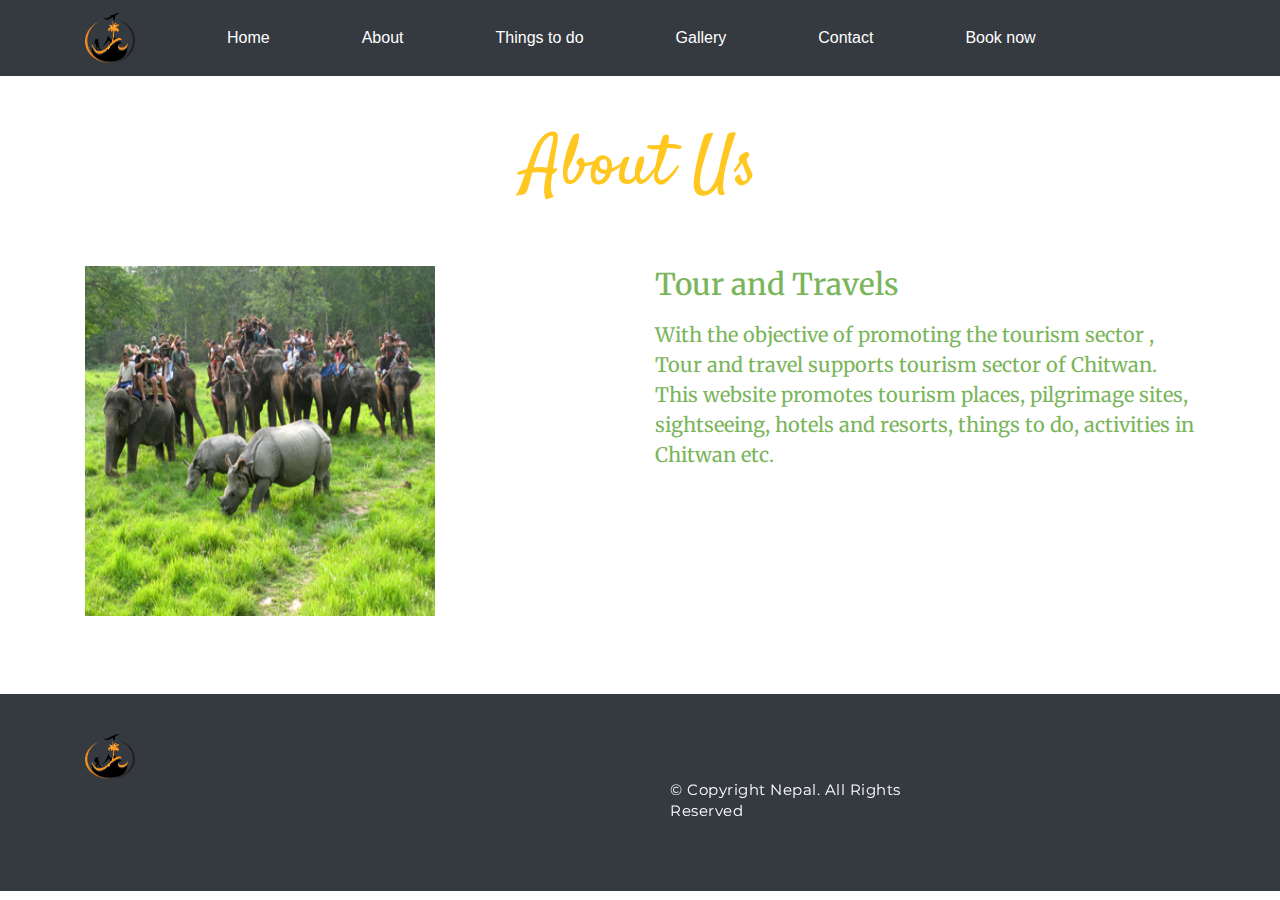
<file: about.html>
<!DOCTYPE html>
<html>
<head>
  <meta charset="utf-8">
   <!-- Bootstrap CSS -->
    <link rel="stylesheet" href="https://stackpath.bootstrapcdn.com/bootstrap/4.4.1/css/bootstrap.min.css" integrity="sha384-Vkoo8x4CGsO3+Hhxv8T/Q5PaXtkKtu6ug5TOeNV6gBiFeWPGFN9MuhOf23Q9Ifjh" crossorigin="anonymous">
    <link href="https://unpkg.com/aos@2.3.1/dist/aos.css" rel="stylesheet">
    <link rel="stylesheet" type="text/css" href="css/style.css">
  <title></title>
</head>

<body>
  <nav class="navbar navbar-expand-lg navbar-dark bg-dark">

    <div class="container bg">
      <a class="navbar-brand" href="index.html">
  <img draggable="false" src="images/logo.png" alt="Logo" class="img-responsive" ></a>
  <button class="navbar-toggler" type="button" data-toggle="collapse" data-target="#navbarSupportedContent" aria-controls="navbarSupportedContent" aria-expanded="false" aria-label="Toggle navigation">
    <span class="navbar-toggler-icon"></span>
  </button>

  <div class="collapse navbar-collapse" id="navbarSupportedContent">
  
   <ul class="nav justify-content-end">
    <li class="nav-item">
    <a class="nav-link active" href="index.html">Home</a>
  </li>
  <li class="nav-item">
    <a class="nav-link active" href="about.html">About</a>
  </li>
  <li class="nav-item">
    <a class="nav-link" href="things.html">Things to do</a>
  </li>
  <li class="nav-item">
    <a class="nav-link" href="index.html">Gallery</a>
  </li>
   <li class="nav-item">
    <a class="nav-link" href="contact.html">Contact</a>
  </li>
   <li class="nav-item">
    <a class="nav-link" href="book.html">Book now </a>
  </li>
</ul>
</div>
</div>
</nav>
<h3>About Us</h3>
<div class="container pt-5 pb-5">
    <div class="row">
      <div class="col-md-6">
        <img src="images/i.jpg" width="350px" height="350px">
        </div>
        <div class="col-md-6 ">
         <h4>Tour and Travels</h4>
           <p>With the objective of promoting the tourism sector , Tour and travel supports tourism sector of Chitwan. This website promotes tourism places, pilgrimage sites, sightseeing, hotels and resorts, things to do, activities in Chitwan etc.
           </p>
        </div>
    </div>
  </div>
  
</div>
<footer>
  <div class="container bg7">
    <div class="row">
    <div class="col-md-6">
      <div data-aos="zoom-in-right"
      data-aos-easing="linear"
      data-aos-duration="1500">
     <a href="index.html">
        <img src="images/logo.png">
      </a>
    </div>
  </div>
    <div class="col-md-6 foot">
      <div class="col-md-6">
      <div data-aos="zoom-in-left"
      data-aos-easing="linear"
      data-aos-duration="1500">
           <span>&#xf099;</span>
           <span>&#xf17d;</span>
           <span>&#xf27d;</span>
           <span>&#xf16d;</span><br><br>
             © Copyright Nepal. All Rights Reserved
        </div>
    </div>
  </div>
  </div>
</footer>
<script src="https://unpkg.com/aos@2.3.1/dist/aos.js"></script>
<script>
  AOS.init();
</script>
<script>
      $(window).scroll(function(){
        $('nav').toggleClass('scrolled',$(this).scrollTop()>100);
         })
    </script>
</body>
</html>
</file>
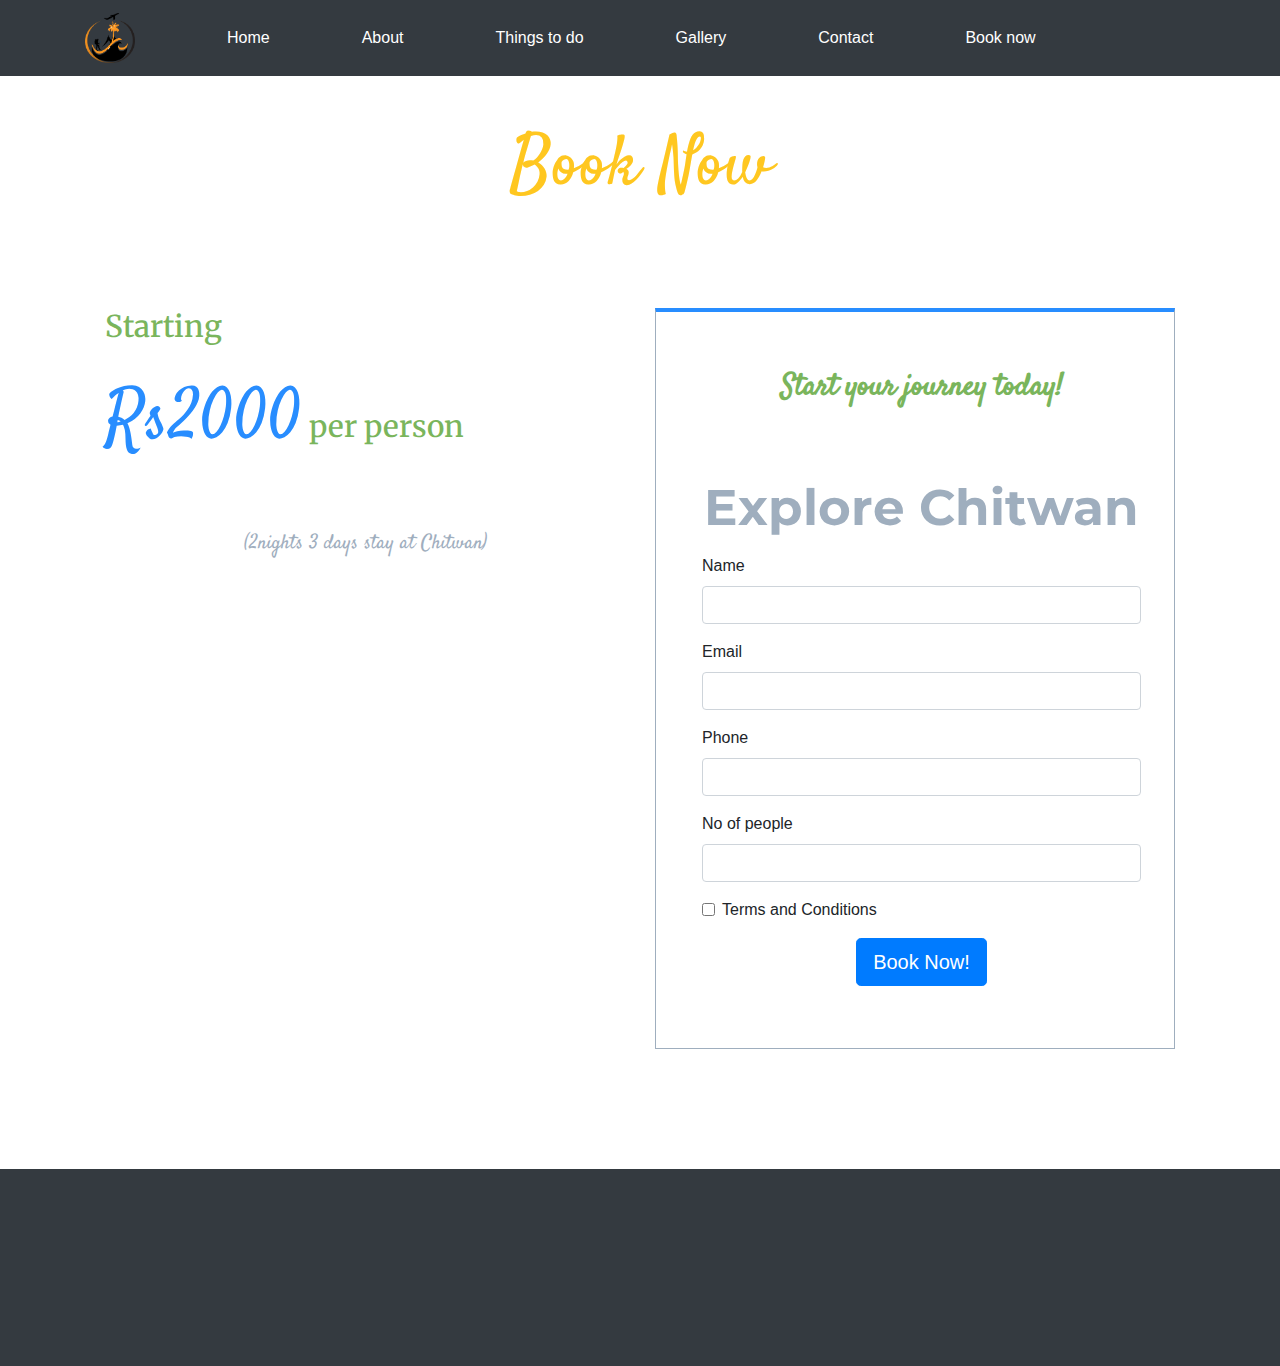
<file: book.html>
<!DOCTYPE html>
<html>
<head>
	<meta charset="utf-8">
	 <!-- Bootstrap CSS -->
    <link rel="stylesheet" href="https://stackpath.bootstrapcdn.com/bootstrap/4.4.1/css/bootstrap.min.css" integrity="sha384-Vkoo8x4CGsO3+Hhxv8T/Q5PaXtkKtu6ug5TOeNV6gBiFeWPGFN9MuhOf23Q9Ifjh" crossorigin="anonymous">
    <link href="https://unpkg.com/aos@2.3.1/dist/aos.css" rel="stylesheet">
    <link rel="stylesheet" type="text/css" href="css/style.css">
	<title></title>
</head>

<body>
	<nav class="navbar navbar-expand-lg navbar-dark bg-dark">

    <div class="container bg">
      <a class="navbar-brand" href="index.html">
  <img draggable="false" src="images/logo.png" alt="Logo" class="img-responsive" ></a>
  <button class="navbar-toggler" type="button" data-toggle="collapse" data-target="#navbarSupportedContent" aria-controls="navbarSupportedContent" aria-expanded="false" aria-label="Toggle navigation">
    <span class="navbar-toggler-icon"></span>
  </button>

  <div class="collapse navbar-collapse" id="navbarSupportedContent">
   <ul class="nav justify-content-end">
    <li class="nav-item">
    <a class="nav-link active" href="index.html">Home</a>
  </li>
  <li class="nav-item">
    <a class="nav-link active" href="about.html">About</a>
  </li>
  <li class="nav-item">
    <a class="nav-link" href="things.html">Things to do</a>
  </li>
  <li class="nav-item">
    <a class="nav-link" href="index.html">Gallery</a>
  </li>
   <li class="nav-item">
    <a class="nav-link" href="contact.html">Contact</a>
  </li>
   <li class="nav-item">
    <a class="nav-link" href="book.html">Book now </a>
  </li>
</ul>
</div>
</div>
</nav>
<h3>Book Now</h3>
<section id="packages">
  <div class="container bg4">
    <div class="row">
      <div class="col-md-6">
        <h4>Starting<br><br> <span>Rs2000</span> per person<br> </h4> <h3>(2nights 3 days stay at Chitwan)</h3>
      </div>
      <div class="col-md-6">
        <div class="contact-form">
        <form>
          <p>Start your journey today!</p>
          <h3>Explore Chitwan</h3>
          <div class="form-group">
    <label for="exampleInputText">Name</label>
     <input type="text" class="form-control" id="exampleInputName">
   </div>
  <div class="form-group">
    <label for="exampleInputEmail1">Email</label>
    <input type="email" class="form-control" id="exampleInputEmail1" aria-describedby="emailHelp">
    
  </div>
  <div class="form-group">
    <label for="exampleInputText">Phone</label>
     <input type="text" class="form-control" id="exampleInputText">
   </div>
    <div class="form-group">
    <label for="exampleInputNumber">No of people</label>
     <input type="number" class="form-control" id="exampleInputNumber">
   </div>
  <div class="form-group form-check">
    <input type="checkbox" class="form-check-input" id="exampleCheck1">
    <label class="form-check-label" for="exampleCheck1">Terms and Conditions</label>
  </div>
  <div class="text-center">
  <button type="submit" class="btn btn-primary btn-lg button">Book Now!</button>
</div>
</form>
</div>
      </div>
    </div>
  </div>
</section>
  <footer>
  <div class="container bg7">
    <div class="row">
    <div class="col-md-6">
      <div data-aos="zoom-in-right"
      data-aos-easing="linear"
      data-aos-duration="1500">
     <a href="index.html">
        <img src="images/logo.png">
      </a>
    </div>
  </div>
    <div class="col-md-6">
      <div class="col-md-6">
      <div data-aos="zoom-in-left"
      data-aos-easing="linear"
      data-aos-duration="1500">
           <span>&#xf099;</span>
           <span>&#xf17d;</span>
           <span>&#xf27d;</span>
           <span>&#xf16d;</span><br><br>
             © Copyright Nepal. All Rights Reserved
        </div>
    </div>
  </div>
  </div>
</footer>
<script src="https://unpkg.com/aos@2.3.1/dist/aos.js"></script>
<script>
  AOS.init();
</script>
</body>
</html>
</file>
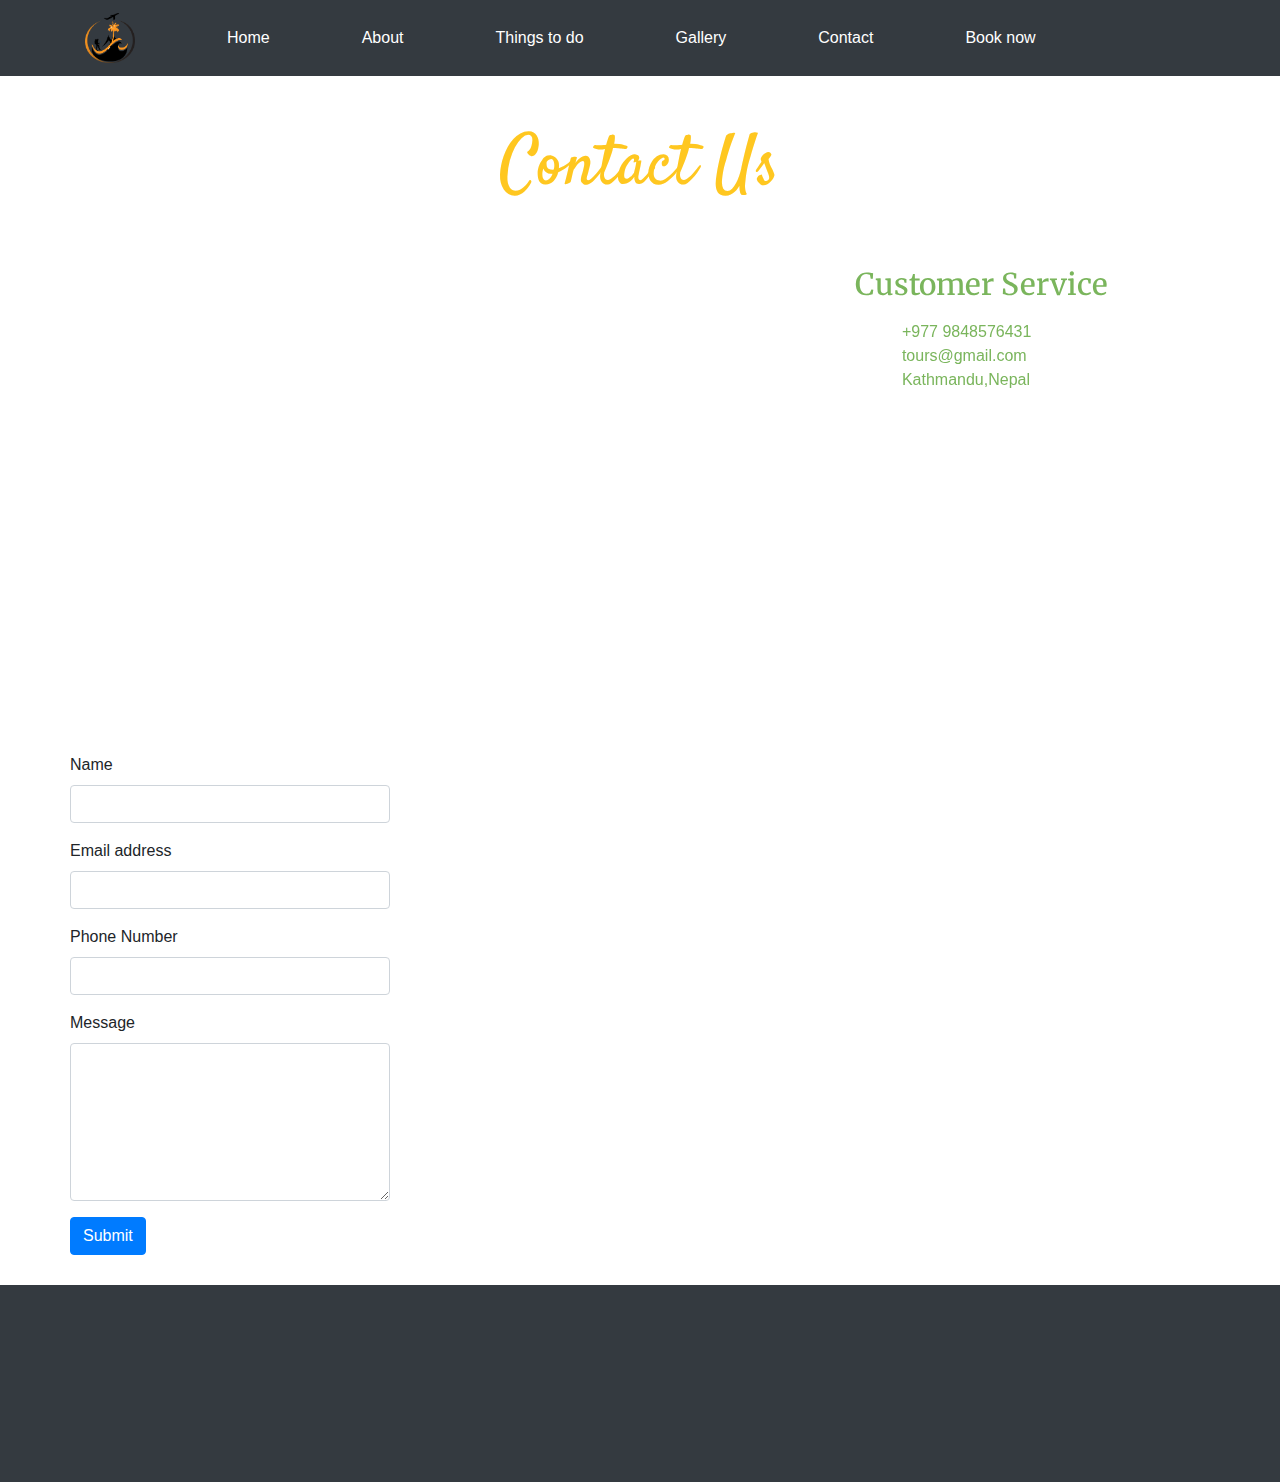
<file: contact.html>
<!DOCTYPE html>
<html>
<head>
	<meta charset="utf-8">
	 <!-- Bootstrap CSS -->
    <link rel="stylesheet" href="https://stackpath.bootstrapcdn.com/bootstrap/4.4.1/css/bootstrap.min.css" integrity="sha384-Vkoo8x4CGsO3+Hhxv8T/Q5PaXtkKtu6ug5TOeNV6gBiFeWPGFN9MuhOf23Q9Ifjh" crossorigin="anonymous">
    <link href="https://unpkg.com/aos@2.3.1/dist/aos.css" rel="stylesheet">
    <link rel="stylesheet" type="text/css" href="css/style.css">
	<title></title>
</head>

<body>
	<nav class="navbar navbar-expand-lg navbar-dark bg-dark">

    <div class="container bg">
      <a class="navbar-brand" href="index.html">
  <img draggable="false" src="images/logo.png" alt="Logo" class="img-responsive" ></a>
  <button class="navbar-toggler" type="button" data-toggle="collapse" data-target="#navbarSupportedContent" aria-controls="navbarSupportedContent" aria-expanded="false" aria-label="Toggle navigation">
    <span class="navbar-toggler-icon"></span>
  </button>

  <div class="collapse navbar-collapse" id="navbarSupportedContent">
   <ul class="nav justify-content-end">
    <li class="nav-item">
    <a class="nav-link active" href="index.html">Home</a>
  </li>
  <li class="nav-item">
    <a class="nav-link active" href="about.html">About</a>
  </li>
  <li class="nav-item">
    <a class="nav-link" href="things.html">Things to do</a>
  </li>
  <li class="nav-item">
    <a class="nav-link" href="index.html">Gallery</a>
  </li>
   <li class="nav-item">
    <a class="nav-link" href="contact.html">Contact</a>
  </li>
   <li class="nav-item">
    <a class="nav-link" href="book.html">Book now </a>
  </li>
</ul>
</div>
</div>
</nav>
	<h3>Contact Us</h3>
	<div class="container">
    <div class="row">
      <div class="col-md-6 pt-5">
        <section id="map">
          <iframe src="https://www.google.com/maps/embed?pb=!1m18!1m12!1m3!1d3533.6992973873885!2d85.3317152145374!3d27.66477373396966!2m3!1f0!2f0!3f0!3m2!1i1024!2i768!4f13.1!3m3!1m2!1s0x39eb19de00bafc23%3A0x82030b73c6374211!2sKIST%20Medical%20College!5e0!3m2!1sen!2snp!4v1625504450060!5m2!1sen!2snp" width="600" height="450" style="border:0;" allowfullscreen="" loading="lazy"></iframe>
      </section>
        </div>
        <div class="col-md-6">
            <br> <br>
            <div class="customer" id="cus"><h2>Customer Service</h2>
            <div class="list" id="list">
                <ul>
                  <li><span> &#xf095;</span>&nbsp;+977 9848576431</li>
                  <li><span>&#xf0e0;</span>&nbsp;tours@gmail.com</li>
                  <li><span>&#xf041;</span>&nbsp;Kathmandu,Nepal</li>
                </ul>
               </div>
           </div>
        </div>
    </div>
    <div class="row" id="form">
      <form>
        <div class="mb-3">
          <label for="exampleInputName" class="form-label">Name</label>
          <input type="text" class="form-control" id="exampleInputName" aria-describedby="NameHelp">
        </div>
        <div class="mb-3">
          <label for="exampleInputEmail1" class="form-label">Email address</label>
          <input type="email" class="form-control" id="exampleInputEmail1" aria-describedby="emailHelp">
        </div>
        <div class="mb-3">
          <label for="exampleInputPhoneNumber" class="form-label">Phone Number</label>
          <input type="text" class="form-control" id="exampleInputPhoneNumber" maxlength="10">
        </div>
        <div class="mb-3">
          <label for="exampleInputMessage" class="form-label">Message</label>
          
          <textarea class="form-control" name="content" id="content" cols="30" rows="6"></textarea>
        </div>
        <button type="submit" class="btn btn-primary btn-re">Submit</button>
      </form>
    </div>
  </div>
  <footer>
  <div class="container bg7">
    <div class="row">
    <div class="col-md-6">
      <div data-aos="zoom-in-right"
      data-aos-easing="linear"
      data-aos-duration="1500">
     <a href="index.html">
        <img src="images/logo.png">
      </a>
    </div>
  </div>
    <div class="col-md-6">
      <div class="col-md-6">
      <div data-aos="zoom-in-left"
      data-aos-easing="linear"
      data-aos-duration="1500">
           <span>&#xf099;</span>
           <span>&#xf17d;</span>
           <span>&#xf27d;</span>
           <span>&#xf16d;</span><br><br>
             © Copyright Nepal. All Rights Reserved
        </div>
    </div>
  </div>
  </div>
</footer>
<script src="https://unpkg.com/aos@2.3.1/dist/aos.js"></script>
<script>
  AOS.init();
</script>
<script>
      $(window).scroll(function(){
        $('nav').toggleClass('scrolled',$(this).scrollTop()>100);
         })
    </script>
</body>
</html>
</file>
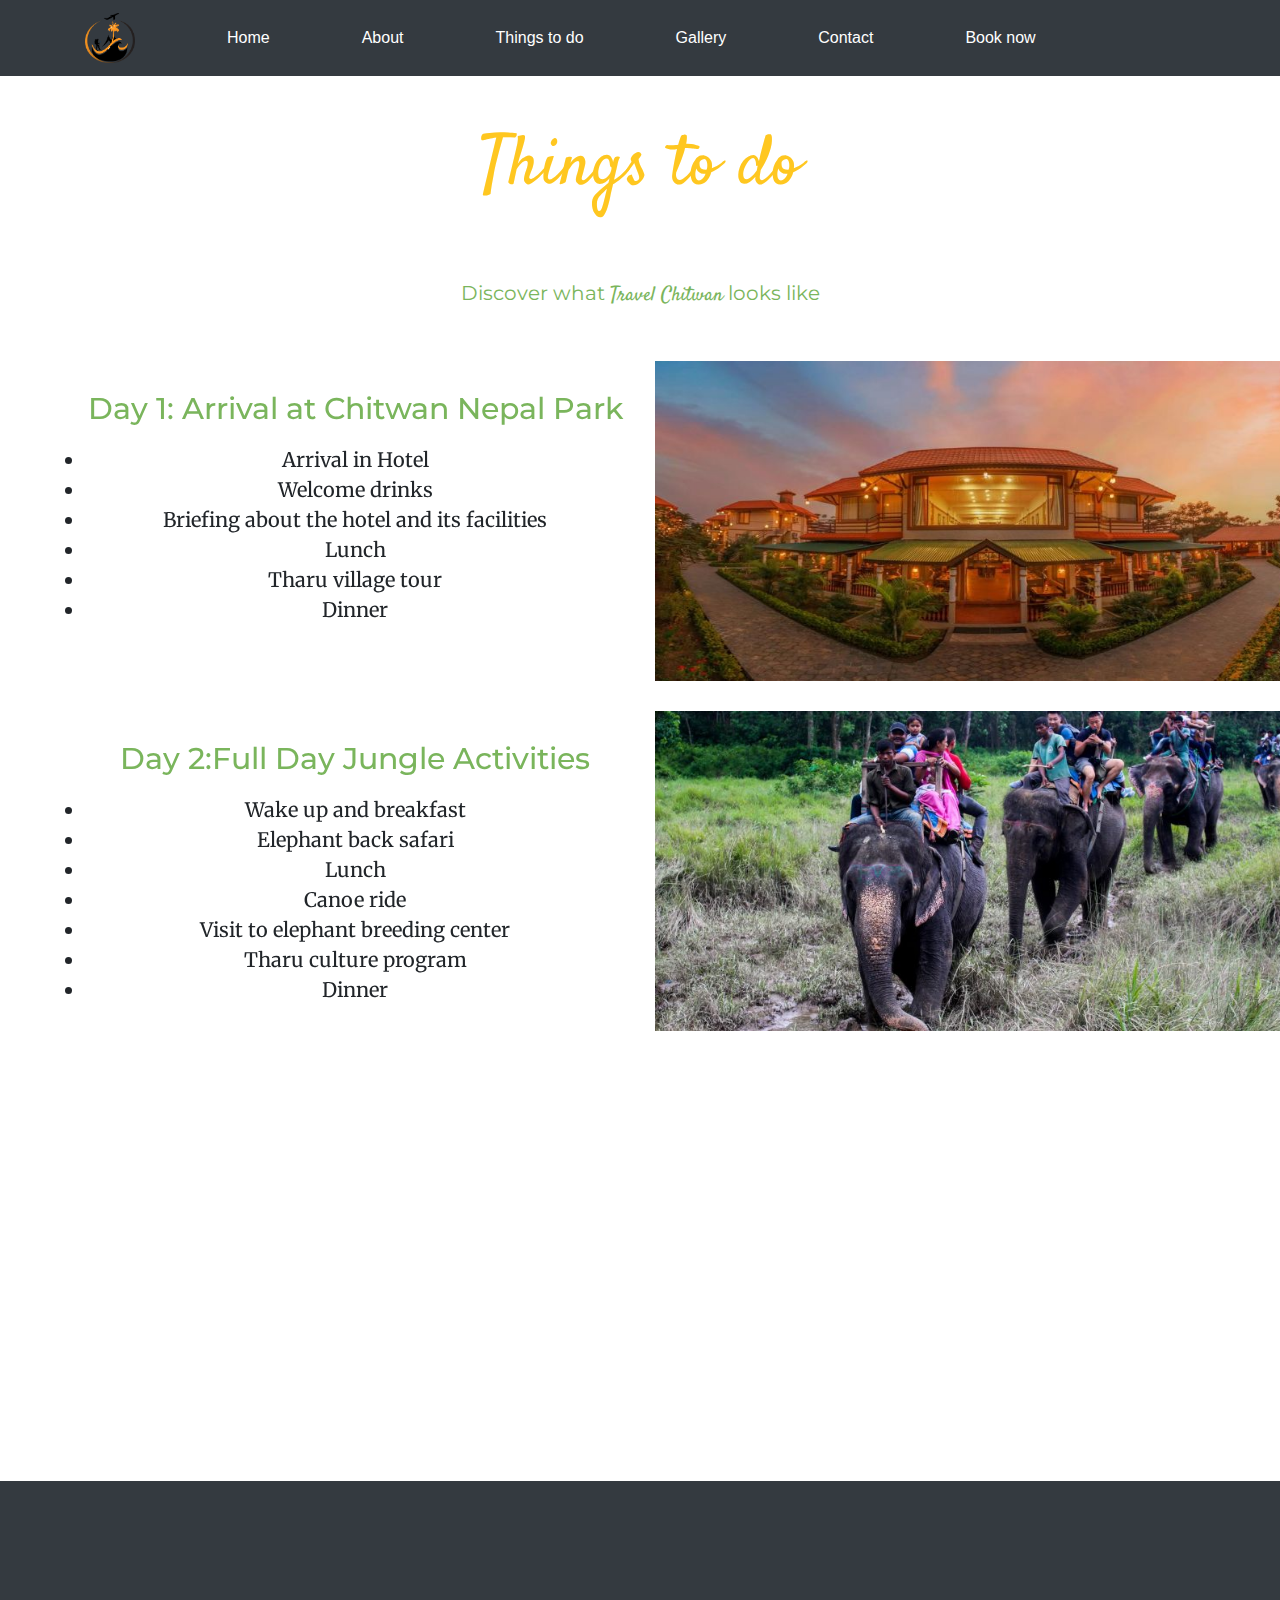
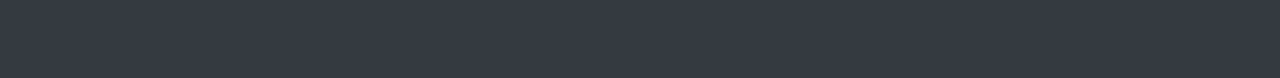
<file: things.html>
<!DOCTYPE html>
<html>
<head>
	<meta charset="utf-8">
	 <!-- Bootstrap CSS -->
    <link rel="stylesheet" href="https://stackpath.bootstrapcdn.com/bootstrap/4.4.1/css/bootstrap.min.css" integrity="sha384-Vkoo8x4CGsO3+Hhxv8T/Q5PaXtkKtu6ug5TOeNV6gBiFeWPGFN9MuhOf23Q9Ifjh" crossorigin="anonymous">
    <link href="https://unpkg.com/aos@2.3.1/dist/aos.css" rel="stylesheet">
    <link rel="stylesheet" type="text/css" href="css/style.css">
	<title></title>
</head>

<body>
	<nav class="navbar navbar-expand-lg navbar-dark bg-dark">

    <div class="container bg">
      <a class="navbar-brand" href="index.html">
  <img draggable="false" src="images/logo.png" alt="Logo" class="img-responsive" ></a>
  <button class="navbar-toggler" type="button" data-toggle="collapse" data-target="#navbarSupportedContent" aria-controls="navbarSupportedContent" aria-expanded="false" aria-label="Toggle navigation">
    <span class="navbar-toggler-icon"></span>
  </button>

  <div class="collapse navbar-collapse" id="navbarSupportedContent">
   <ul class="nav justify-content-end">
    <li class="nav-item">
    <a class="nav-link active" href="index.html">Home</a>
  </li>
  <li class="nav-item">
    <a class="nav-link active" href="about.html">About</a>
  </li>
  <li class="nav-item">
    <a class="nav-link" href="things.html">Things to do</a>
  </li>
  <li class="nav-item">
    <a class="nav-link" href="index.html">Gallery</a>
  </li>
   <li class="nav-item">
    <a class="nav-link" href="contact.html">Contact</a>
  </li>
   <li class="nav-item">
    <a class="nav-link" href="book.html">Book now </a>
  </li>
</ul>
</div>
</div>
</nav>
	<h3>Things to do</h3>
  <section id="things">
  <div class="container bg3 text-center">
      <p>Discover what <span>Travel Chitwan</span> looks like</p>
    <div class="row">
      <div class="col-md-6">
            <div data-aos="zoom-in-right"
                data-aos-easing="linear"
                data-aos-duration="1500">
                <h2>Day 1: Arrival at Chitwan Nepal Park</h2>
                  <ul type="bullet">
                    <li> Arrival in Hotel</li>
                    <li>Welcome drinks</li>
                    <li>Briefing about the hotel and its facilities</li>
                    <li>Lunch</li>
                    <li>Tharu village tour</li>
                    <li>Dinner</li>
                  </ul>
            </div>
      </div>
      <div class="col-md-6">
            <div data-aos="zoom-in" data-aos-easing="linear"
                data-aos-duration="1500">
                <img src="images/4.jpg" alt="Chitwan " width="650" height="320">
            </div>
      </div>
    </div>
    <div class="row">
      <div class="col-md-6">
          <div data-aos="zoom-in-right"
                data-aos-easing="linear"
                 data-aos-duration="1500">
                <h2> Day 2:Full Day Jungle Activities</h2>
                <ul type="bullet">
                  <li>Wake up and breakfast</li>
                  <li>Elephant back safari</li>
                  <li>Lunch</li>
                  <li>Canoe ride</li>
                  <li>Visit to elephant breeding center</li>
                  <li>Tharu culture program</li>
                  <li>Dinner</li>
                </ul>
          </div>
      </div>
      <div class="col-md-6">
          <div data-aos="zoom-in" data-aos-easing="linear"
                data-aos-duration="1500">
            <img src="images/5.jpg" alt="Chitwan" width="650" height="320">
          </div>
      </div>
    </div>
    <div class="row">
        <div class="col-md-6">
            <div data-aos="zoom-in-right"
                data-aos-easing="linear"
                data-aos-duration="1500">
              <h2> Day 3:Bird Watching And Departure</h2>
              <ul type="bullet">
                <li>Early morning wake up</li>
                <li>  Tea and coffee</li>
                <li> Jeep safari</li>
                <li> Bird watching</li>
                <li>Proceed to your destination</li>
             
              </ul>
            </div>
        </div>
        <div class="col-md-6">
            <div data-aos="zoom-in" data-aos-easing="linear"
                  data-aos-duration="1500">
              <img src="images/6.jpg" alt="Chitwan" width="650" height="320">
            </div>
        </div>
    </div>
  </div>
</section>
<footer>
  <div class="container bg7">
    <div class="row">
    <div class="col-md-6">
      <div data-aos="zoom-in-right"
      data-aos-easing="linear"
      data-aos-duration="1500">
     <a href="index.html">
        <img src="images/logo.png">
      </a>
    </div>
  </div>
    <div class="col-md-6 foot">
      <div class="col-md-6">
      <div data-aos="zoom-in-left"
      data-aos-easing="linear"
      data-aos-duration="1500">
           <span>&#xf099;</span>
           <span>&#xf17d;</span>
           <span>&#xf27d;</span>
           <span>&#xf16d;</span><br><br>
             © Copyright Nepal. All Rights Reserved
        </div>
    </div>
  </div>
  </div>
</footer>
<script src="https://unpkg.com/aos@2.3.1/dist/aos.js"></script>
<script>
  AOS.init();
</script>
<script>
      $(window).scroll(function(){
        $('nav').toggleClass('scrolled',$(this).scrollTop()>100);
         })
    </script>
</body>
</html>
</file>
<file: css/style.css>
@import url('https://fonts.googleapis.com/css?family=Merriweather:400,400i|Montserrat&display=swap');
@import url('https://fonts.googleapis.com/css?family=Satisfy&display=swap');

*{
	margin: 0px;
	padding: 0px;
	box-sizing: border-box;
}
.bg img {
	width: 50px;
	height: 50px;
}
.nav .nav-item{
	padding-left: 60px;
}
ul li a{
	color: #fff;
	display: inline;   
}
ul li a:hover{
	color: #ffc720;
}
#Home{
	background: url(../images/1.jpg);
	height: 100vh;
	background-size: cover;
}
.bg1 h1{
	font-size: 70px;
	font-family: 'Satisfy', cursive;
	padding-top: 80px;
	font-weight: 400;
	margin-top: 50px;
	color: #fff;
}
.bg1 p{
	color: #fff;
	font-size: 26px;
	font-family: 'Merriweather', serif;
	margin-top: 60px;
}
.Btn{
    height: 50px;
    display: inline-block;
    background: #ffc720;
    color: #fff;
    border-radius: 30px;
    font-size: 20px;
    font-weight: 300;
    line-height: 0.8;
    padding: 17px 35px;
    margin: 50px ;

}
.Btn:hover{
	background: #7ab55c;
	color: #fff;
	text-decoration: none;
}
#about ,#popular {
	padding-top: 80px;
	padding-bottom: 80px;

}
#about h1 ,#popular h1 ,#gallery h1{
	font-size: 70px;
	font-family: 'Satisfy', cursive;
	padding-bottom: 70px;
	font-weight: 400;
	color:#ffc720 ;
	text-align: center;

}
#about p{
	padding-top: 70px;
}
span{
	font-family: 'Satisfy', cursive;
}


.p1 span{
	font-family: FontAwesome;
	font-size:120px;
	border: 1px solid grey;
	 
}
span h2{
	font-family: "Montserrat", sans-serif;
	font-size: 18px;
}
.bg3{
	padding-top: 60px;
	padding-bottom: 70px;
}

.bg3 h2 , .bg6 h1{
	font-family: "Montserrat", sans-serif;
	font-size: 70px;
	color:  #7ab55c;
	margin-top: 30px;
	font-weight: 500px;
}
.bg3 p{
	font-size:20px;
	font-family: "Montserrat", sans-serif;
	margin-bottom: 50px;
	
}
.bg3 .row h2{
	font-size: 30px;
}
.bg3 ul li{
	font-size: 20px;
	font-family: "Merriweather", serif;

}
.row{
	margin-bottom: 30px;
}
#packages{
padding:  90px;
}
.bg4 span{
	color: #288dff;
	font-size: 70px;
}
.bg4 h3{
	color: #9faebe;
	font-size: 20px;
}
.text-center{
    text-align: center;
}

.contact-form{
	background: #fff;
	border: 1px solid #9faebe;
	padding: 53px 33px 62px 46px;
	border-top: 4px solid #288dff;
} 
.contact-form p , .bg6 p{
	font-family: 'Satisfy', cursive;
	font-size: 30px;
	font-weight: 700;
	margin-bottom: 18px;
	text-align: center;

}
.contact-form h3{
	font-family: "Montserrat", sans-serif;
	font-size: 50px;
	font-weight: 700;
	margin-bottom: 16px;
}
#get{
	background: url(../images/7.jpg);
	height: 70vh;
	background-size: cover;

}
.bg5 h1{
	font-family: 'Satisfy', cursive;
	font-size: 70px;
	font-weight: 500px;
	color: #ffc720;
	margin-top: 16px;
	padding: 25px;

}
.bg5 video{
	padding-bottom: 30px;
}
#gallery{
	padding: 60px;
	border-bottom: 1px solid #ececec;
}
.scrolled{
 	background-color:#ffc107!important;
 	padding:2px 0px!important;
 }
footer{
	color: #fff;
	padding: 40px;
	font-family: "Montserrat", sans-serif;
	font-size: 15px;
	font-weight: 400;
	letter-spacing: 0.5px;
	line-height: 21px;
	background-color: #343a40!important;
}
.bg7 a img{
			width: 50px;
	
}
.foot{
	color: #fff;
}
footer span {
	font-family: FontAwesome;
	color:#fff;
	padding-right: 10px;
	font-size: 25px;
}

h3{
	color: #ffc720;
	font-size: 70px;
	text-align: center;
	padding-top: 50px;
	font-family: 'Satisfy', cursive;
}
h2 ,h4{
	font-size: 30px;
	color:#7ab55c;
	font-family: 'Merriweather', serif;
	padding-bottom: 10px;
}
#cus{
	padding-left: 200px;
}
#list ul li span{
	font-family: FontAwesome;
}
#list ul{
	list-style: none;
	color:#7ab55c;
	padding-left: 30px;
}
p{
	font-size: 20px;
	color:#7ab55c;
	font-family: 'Merriweather', serif;

}
</file>
